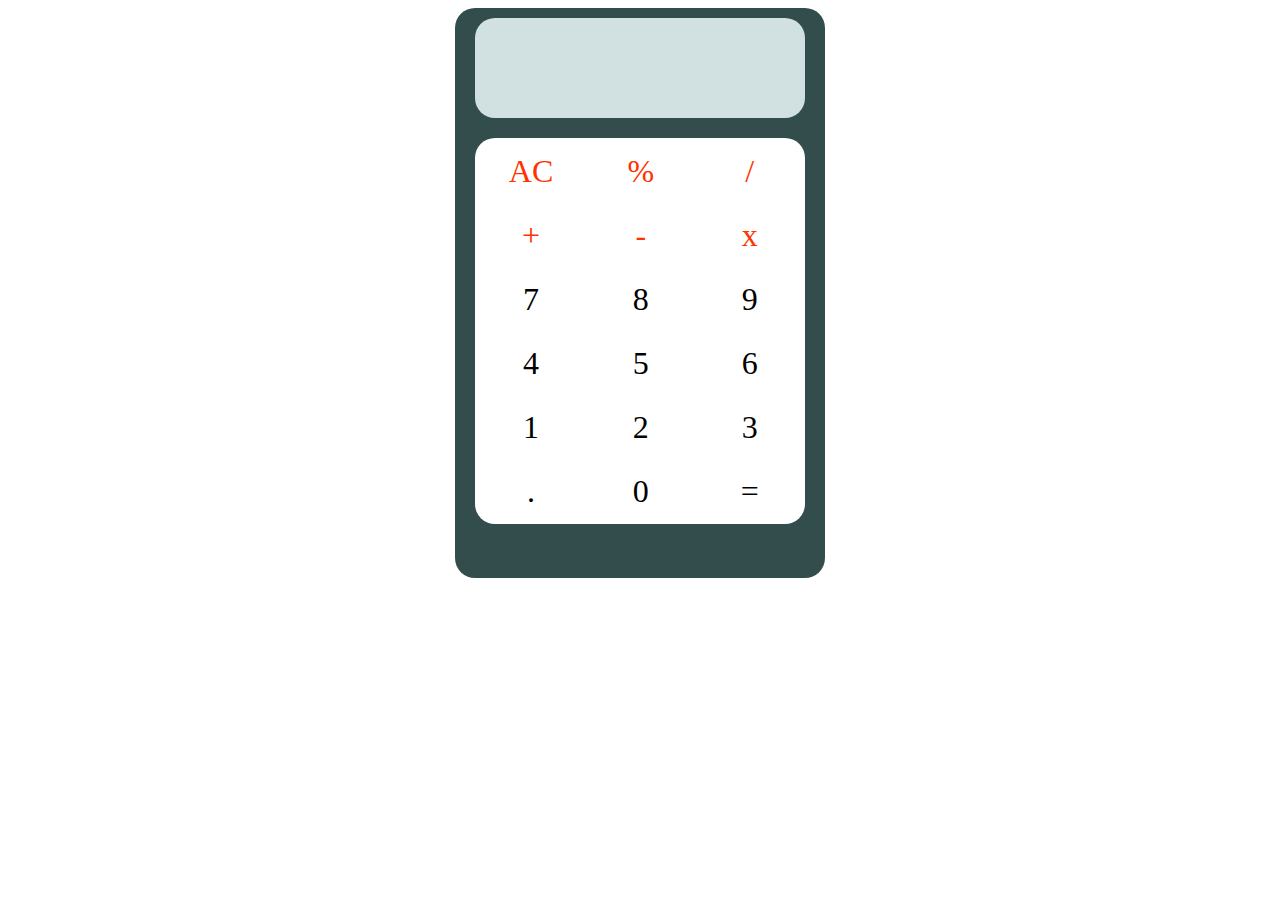
<file: calculator/index.html>
<!DOCTYPE html>
<html lang="en">
<head>
    <meta charset="UTF-8">
    <title>Calculator</title>
    <link rel="stylesheet" href="calc.css">
    <script src="calc.js"></script>
</head>
<body>
	<div>
		<header id="screen"></header>
		<table>
		
      			<tbody>
				<tr class="orange">
					<td onclick="clearScr()">AC</td>
          				<td onclick="sendNum('*0.01')">%</td>
          				<td onclick="sendNum('/')">/</td>
				</tr>
				<tr class="orange">
					<td onclick="sendNum('+')">+</td>
					<td onclick="sendNum('-')">-</td>
					<td onclick="sendNum('*')">x</td>
				</tr>
				<tr>
			    		<td onclick="sendNum('7')">7</td>
			    		<td onclick="sendNum('8')">8</td>
			    		<td onclick="sendNum('9')">9</td>
				</tr>
				<tr>
					<td onclick="sendNum('4')">4</td>
					<td onclick="sendNum('5')">5</td>
					<td onclick="sendNum('6')">6</td>
				</tr>
				<tr>
      					<td onclick="sendNum('1')">1</td>
					<td onclick="sendNum('2')">2</td>
					<td onclick="sendNum('3')">3</td>
				</tr>
				<tr>
      					<td onclick="sendNum('.')">.</td>
					<td onclick="sendNum('0')">0</td>
					<td onclick="equalTo()">=</td>
				</tr>	
			</tbody>
		</table>
	</div>
</body>
</html>
</file>
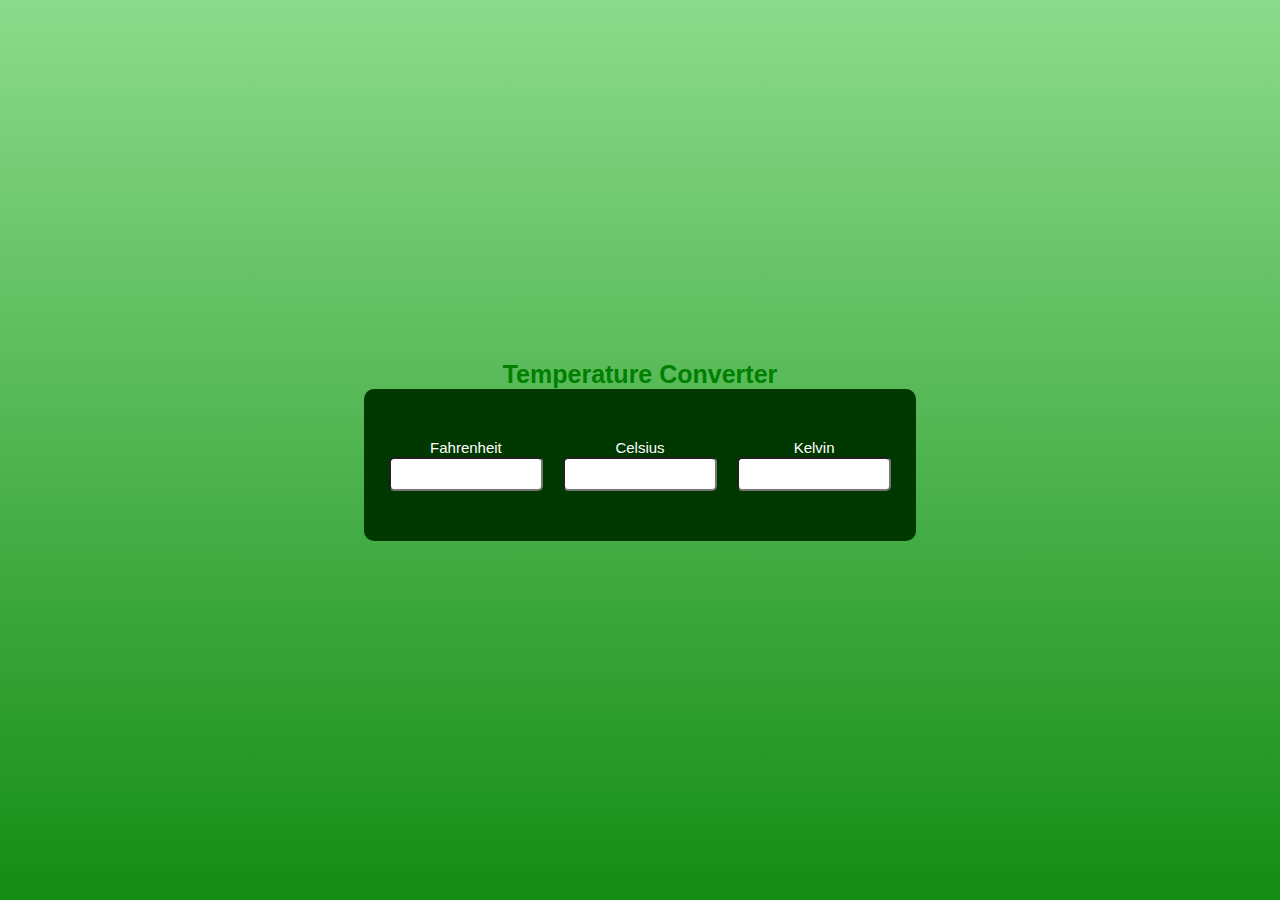
<file: converter/index.html>
<!DOCTYPE html>
<html lang="en">
<head>
    <meta charset="UTF-8">
    <meta http-equiv="X-UA-Compatible" content="IE=edge">
    <meta name="viewport" content="width=device-width, initial-scale=1.0">
    <title>Document</title>
    <style>
        * {
            margin: 0;
            padding: 0;
            font-family: Verdana, Geneva, Tahoma, sans-serif;
        }
        
        .container {
            width: 100%;
            height: 100vh;
            background-image:
            linear-gradient(rgb(140, 219, 140), rgb(20, 141, 20));
            display: flex;
            flex-direction: column;
            justify-content: center;
            align-items: center;
        }
        
        .container h1 {
            color: green;
            font-weight: 700;
            font-size: 25px;
            text-align: center;
        }
        
        .converter-row {
            display: flex;
            width: 40%;
            justify-content: space-between;
            align-items: center;
            background: rgb(0, 56, 0);
            border-radius: 10px;
            padding: 50px 20px;
        }
        
        .col {
            flex-basis: 32%;
            text-align: center;
        }
        
        .col label {
            font-size: 15px;
            font-weight: 500;
            margin-bottom: 10px;
            color: #fff;
        }
        
        .col input {
            width: 150px;
            height: 30px;
            background: white;
            border-radius: 5px;
            text-align: center;
        }
    </style>
</head>
<body>
    
    <div class="container">
            <h1>Temperature Converter</h1>
        <div class="converter-row">
            <div class="col">
                <label>Fahrenheit</label>
                <input type="number" id="fahrenheit">
            </div>
    
            <div class="col">
                <label>Celsius</label>
                <input type="number" id="celsius">
            </div>
    
            <div class="col">
                <label>Kelvin</label>
                <input type="number" id="kelvin">
            </div>
        </div>
    </div>
    
    <script>
        let celsius = document.getElementById('celsius');
        let fahrenheit = document.getElementById('fahrenheit');
        let kelvin = document.getElementById('kelvin');
        celsius.oninput = function () {
            let f = (parseFloat(celsius.value) * 9) / 5 + 32;
            fahrenheit.value = parseFloat(f.toFixed(2));
        
            let k = (parseFloat(celsius.value) + 273.15);
            kelvin.value = parseFloat(k.toFixed(2));
        }
        fahrenheit.oninput = function () {
            let c = ((parseFloat(
                fahrenheit.value) - 32) * 5) / 9;
            celsius.value = parseFloat(c.toFixed(2));
        
            let k = (parseFloat(
                fahrenheit.value) - 32) * 5 / 9 + 273.15;
            kelvin.value = parseFloat(k.toFixed(2));
        }
        kelvin.oninput = function () {
            let f = (parseFloat(
                kelvin.value) - 273.15) * 9 / 5 + 32;
            fahrenheit.value = parseFloat(f.toFixed(2));
        
            let c = (parseFloat(kelvin.value) - 273.15);
            celsius.value = parseFloat(c.toFixed(2));
        }
    </script>
    
</body>
</html>
</file>
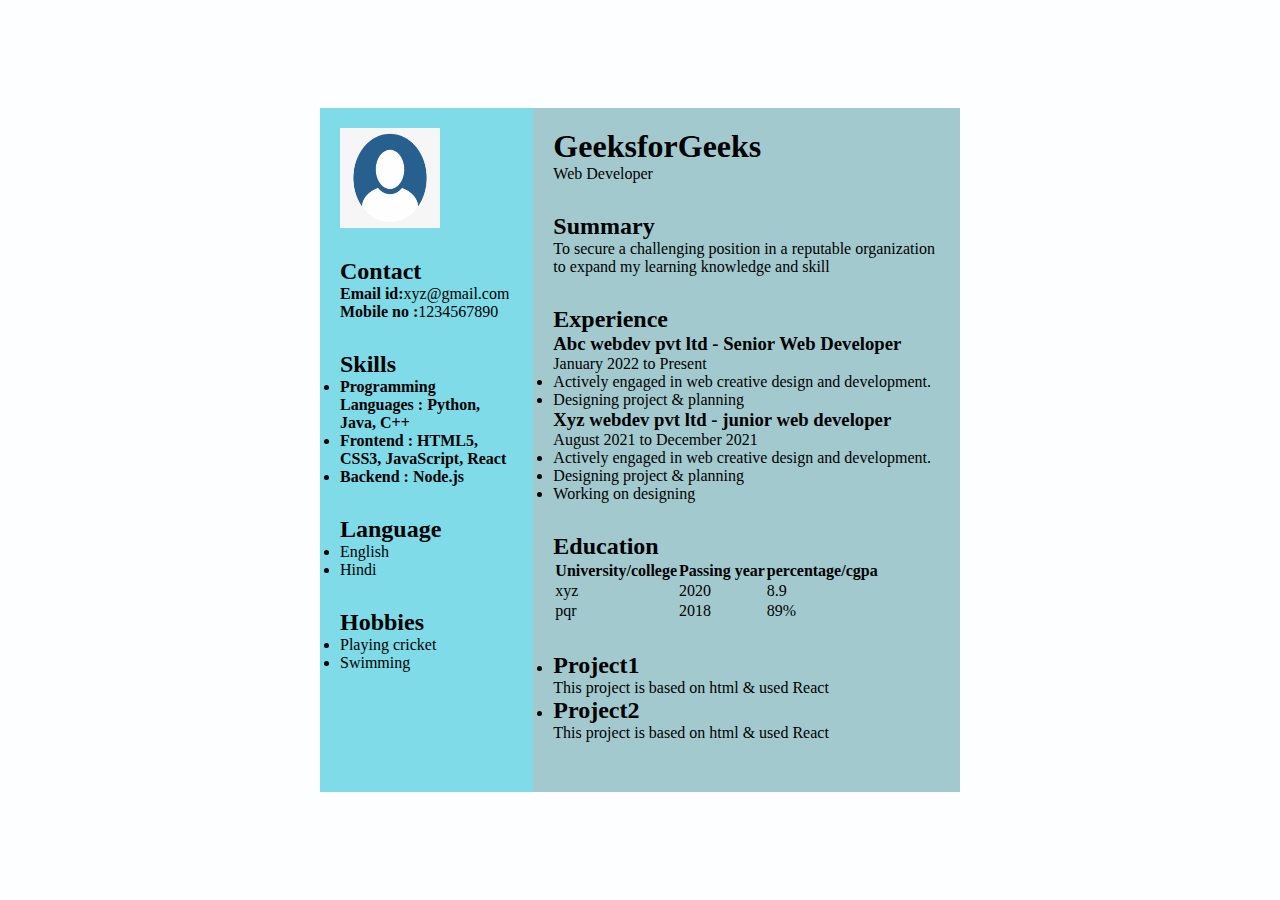
<file: CV/index.html>
<html lang="en">

<head>
	<meta charset="UTF-8">
	<meta http-equiv="X-UA-Compatible" content="IE=edge">
	<meta name="viewport"
		content="width=device-width, initial-scale=1.0">
	<link rel="stylesheet" href="resume.css">
</head>

<body>
	<div class="full">
		<div class="left">
			<div class="image">
				<img src=
"pic.png"
					alt="gfg-logo"
					style="width:100px;height:100px;">
			</div>
			<div class="Contact">
				<h2>Contact</h2>
				<p><b>Email id:</b>xyz@gmail.com</p>
				<p><b>Mobile no :</b>1234567890</p>
			</div>
			<div class="Skills">
				<h2>Skills</h2>
				<ul>
					<li><b>Programming Languages :
					Python, Java, C++</b></li>
					<li><b>Frontend : HTML5, CSS3,
					JavaScript, React</b></li>
					<li><b>Backend : Node.js</b></li>
				</ul>
			</div>
			<div class="Language">
				<h2>Language</h2>
				<ul>
					<li>English</li>
					<li>Hindi</li>
				</ul>
			</div>
			<div class="Hobbies">
				<h2>Hobbies</h2>
				<ul>
					<li>Playing cricket</li>
					<li>Swimming</li>
				</ul>
			</div>
		</div>
		<div class="right">
			<div class="name">
				<h1>GeeksforGeeks</h1>
			</div>
			<div class="title">
				<p>Web Developer</p>
			</div>
			<div class="Summary">
				<h2>Summary</h2>
				<p>To secure a challenging position in a
				reputable organization
					to expand my learning knowledge and skill
				</p>
			</div>
			<div class="Experience">
				<h2>Experience</h2>
				<h3>Abc webdev pvt ltd - Senior Web Developer</h3>
				<p>January 2022 to Present</p>
				<ul>
					<li>Actively engaged in web creative
					design and development.</li>
					<li>Designing project & planning</li>
				</ul>
				<h3>Xyz webdev pvt ltd - junior web developer</h3>
				<p>August 2021 to December 2021</p>
				<ul>
					<li>Actively engaged in web creative
					design and development.</li>
					<li>Designing project & planning</li>
					<li>Working on designing</li>
				</ul>
			</div>
			<div class="Education">
				<h2>Education</h2>
				<table>
					<tr>
						<th>University/college </th>
						<th>Passing year </th>
						<th>percentage/cgpa</th>
					</tr>
					<tr>
						<td>xyz</td>
						<td>2020</td>
						<td>8.9</td>
					</tr>
					<tr>
						<td>pqr</td>
						<td>2018</td>
						<td>89%</td>
					</tr>
				</table>
			</div>
			<div class="project">
				<ul>
					<li>
						<h2>Project1</h2>
						<p>This project is based on html
						& used React</p>
					</li>
					<li>
						<h2>Project2</h2>
						<p>This project is based on html
						& used React</p>
					</li>
				</ul>
			</div>
		</div>
	</div>
</body>

</html>
</file>
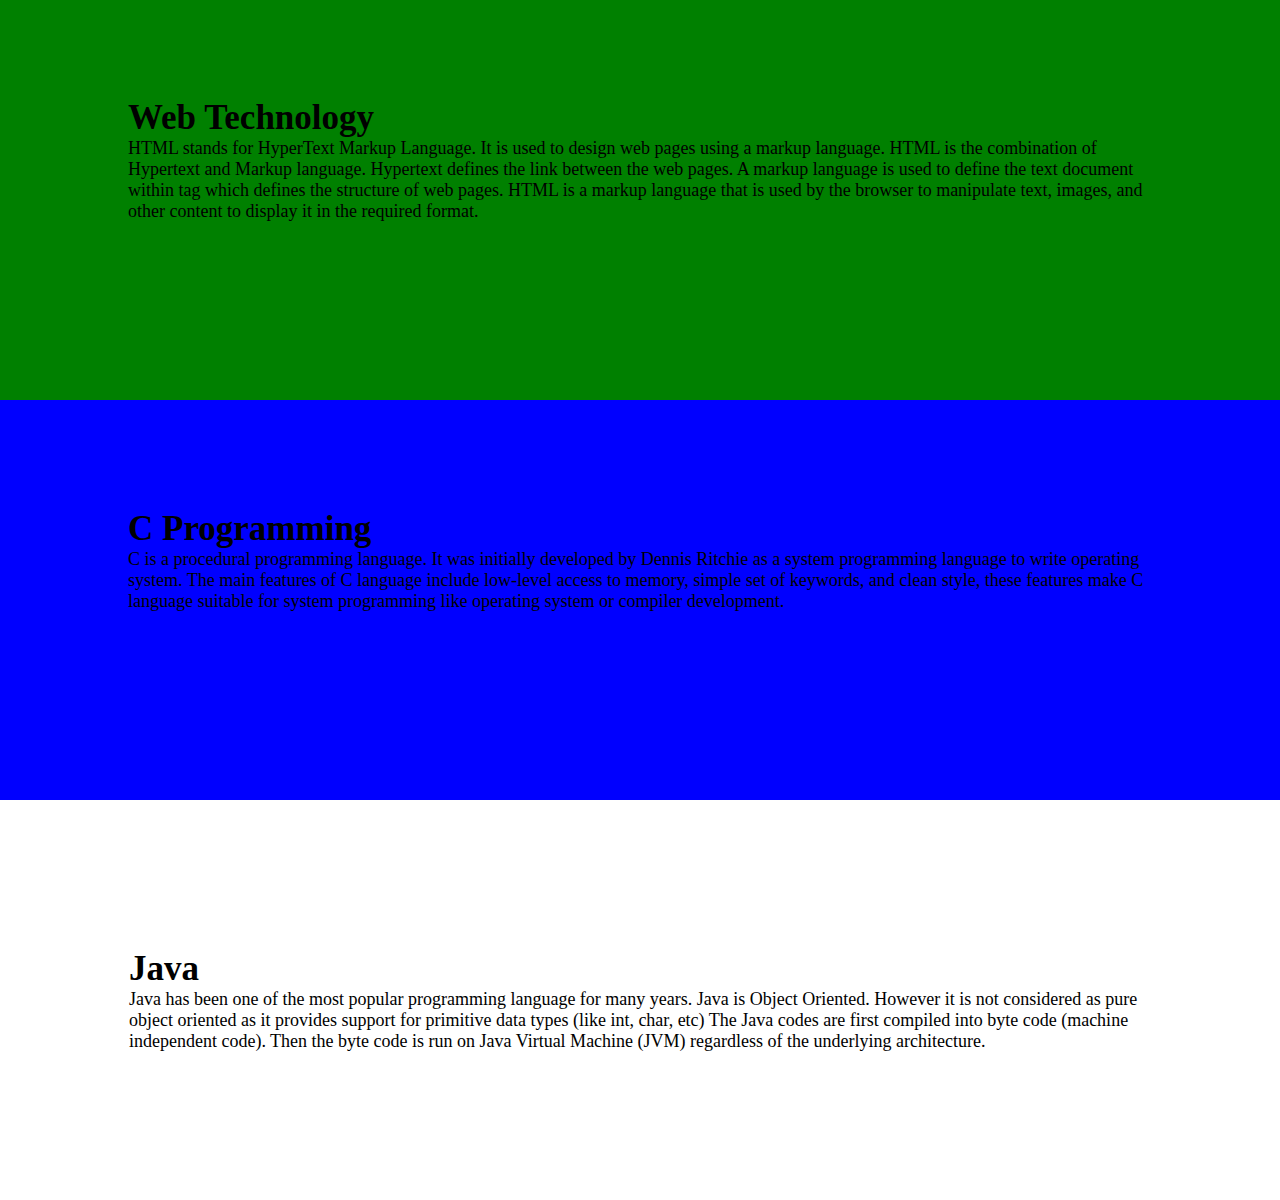
<file: programming_language/index.html>
<!DOCTYPE html>

<html>

<head>
	<title>Programming Language</title>

	<style>
		* {
			margin: 0;
			padding: 0;
		}

		.navbar {
			display: flex;
			align-items: center;
			justify-content: center;
			position: sticky;
			top: 0;
			cursor: pointer;
		}

		.background {
			background: black;
			background-blend-mode: darken;
			background-size: cover;
		}

		.nav-list {
			width: 70%;
			display: flex;
			align-items: center;
		}

		.logo {
			display: flex;
			justify-content: center;
			align-items: center;
		}

		.logo img {
			width: 180px;
			border-radius: 50px;
		}

		.nav-list li {
			list-style: none;
			padding: 26px 30px;
		}

		.nav-list li a {
			text-decoration: none;
			color: white;
		}

		.nav-list li a:hover {
			color: grey;
		}

		.rightnav {
			width: 30%;
			text-align: right;
		}

		#search {
			padding: 5px;
			font-size: 17px;
			border: 2px solid grey;
			border-radius: 9px;
		}

		.firstsection {
			background-color: green;
			height: 400px;
		}

		.secondsection {
			background-color: blue;
			height: 400px;
		}

		.box-main {
			display: flex;
			justify-content: center;
			align-items: center;
			color: black;
			max-width: 80%;
			margin: auto;
			height: 80%;
		}

		.firsthalf {
			width: 100%;
			display: flex;
			flex-direction: column;
			justify-content: center;
		}

		.secondhalf {
			width: 30%;
		}

		.secondhalf img {
			width: 70%;
			border: 4px solid white;
			border-radius: 150px;
			display: block;
			margin: auto;
		}

		.text-big {
			font-family: 'Piazzolla', serif;
			font-weight: bold;
			font-size: 35px;
		}

		.text-small {
			font-size: 18px;
		}

		.btn {
			padding: 8px 20px;
			margin: 7px 0;
			border: 2px solid white;
			border-radius: 8px;
			background: none;
			color: white;
			cursor: pointer;
		}

		.btn-sm {
			padding: 6px 10px;
			vertical-align: middle;
		}

		.section {
			height: 400px;
			display: flex;
			align-items: center;
			justify-content: center;
			max-width: 90%;
			margin: auto;
		}

		.section-Left {
			flex-direction: row-reverse;
		}

		.paras {
			padding: 0px 65px;
		}

		.thumbnail img {
			width: 250px;
			border: 2px solid black;
			border-radius: 26px;
			margin-top: 19px;
		}

		.center {
			text-align: center;
		}

		.text-footer {
			text-align: center;
			padding: 30px 0;
			font-family: 'Ubuntu', sans-serif;
			display: flex;
			justify-content: center;
			color: white;
		}
	</style>
</head>

<body>

	<section class="firstsection">
		<div class="box-main">
			<div class="firstHalf">
				<h1 class="text-big" id="web">Web Technology</h1>
				<p class="text-small">
					HTML stands for HyperText Markup Language.
					It is used to design web pages using a markup
					language. HTML is the combination of Hypertext
					and Markup language. Hypertext defines the
					link between the web pages. A markup language
					is used to define the text document within tag
					which defines the structure of web pages.
					HTML is a markup language that is used by the
					browser to manipulate text, images, and other
					content to display it in the required format.
				</p>


			</div>
		</div>
	</section>

	<section class="secondsection">
		<div class="box-main">
			<div class="firstHalf">
				<h1 class="text-big" id="program">
					C Programming
				</h1>
				<p class="text-small">
					C is a procedural programming language. It
					was initially developed by Dennis Ritchie
					as a system programming language to write
					operating system. The main features of C
					language include low-level access to memory,
					simple set of keywords, and clean style,
					these features make C language suitable for
					system programming like operating system or
					compiler development.
				</p>


			</div>
		</div>
	</section>

	<section class="section">
		<div class="paras">
			<h1 class="sectionTag text-big">Java</h1>

			<p class="sectionSubTag text-small">
				Java has been one of the most popular
				programming language for many years.
				Java is Object Oriented. However it is
				not considered as pure object oriented
				as it provides support for primitive
				data types (like int, char, etc) The
				Java codes are first compiled into byte
				code (machine independent code). Then
				the byte code is run on Java Virtual
				Machine (JVM) regardless of the
				underlying architecture.
			</p>


		</div>
	</section>
</body>

</html>
</file>
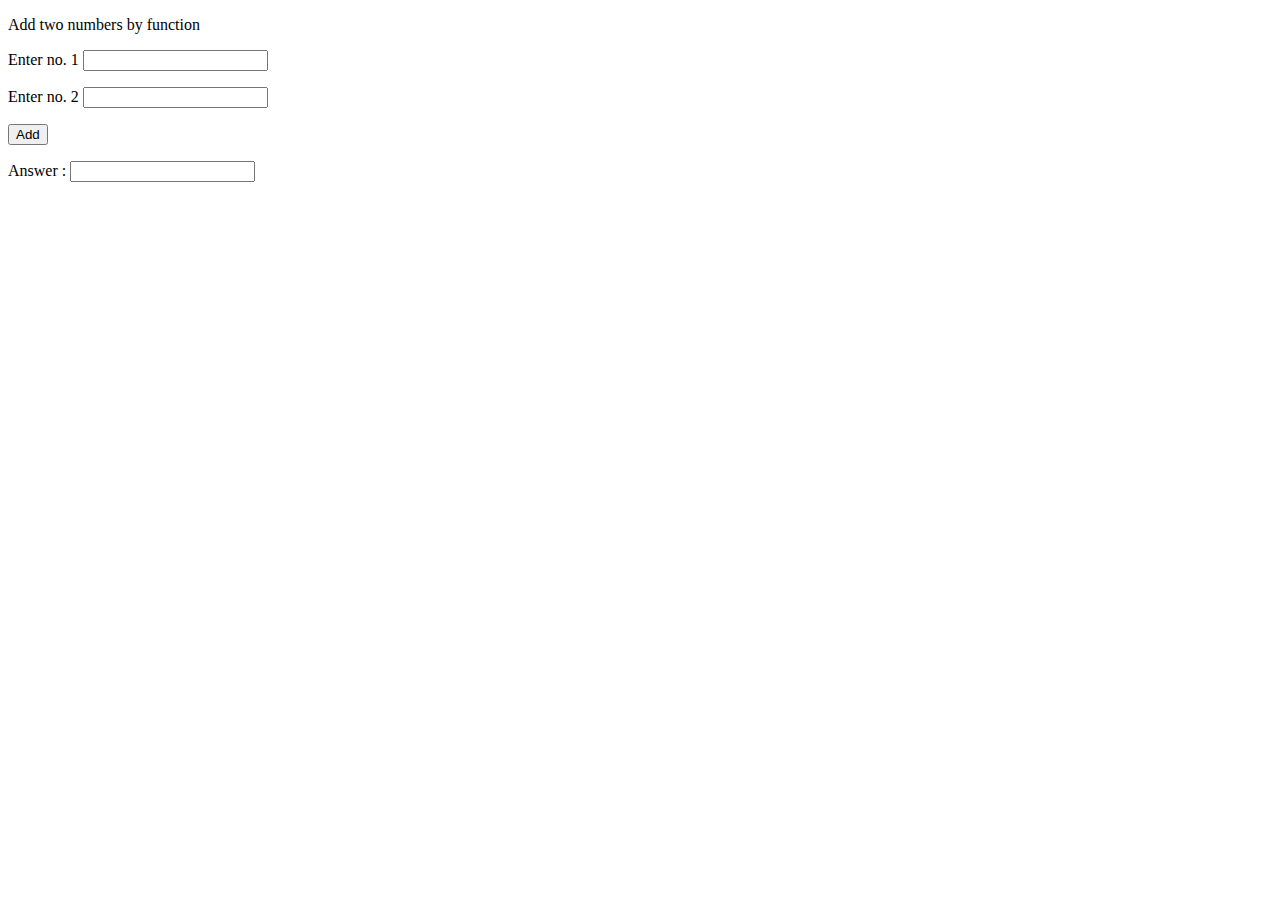
<file: add2.html>
<!DOCTYPE html>
<html lang="en">
<head>
    <meta charset="UTF-8">
    <meta http-equiv="X-UA-Compatible" content="IE=edge">
    <meta name="viewport" content="width=device-width, initial-scale=1.0">
    <title>Document</title>
    <script>
        function add(){
            var a = Number(document.getElementById("num1").value);
            var b = Number(document.getElementById("num2").value);
            var c = a + b;
            document.getElementById("ans").value = c;
        }
    </script>
</head>
<body>
    <p>Add two numbers by function</p>
    <p>Enter no. 1 <input type="number" id="num1"></p>
    <p>Enter no. 2 <input type="number" id="num2"></p>
    <button onclick="add()">Add</button>
    <p>Answer : <input type="number" id="ans"></p>

</body>
</html>
</file>
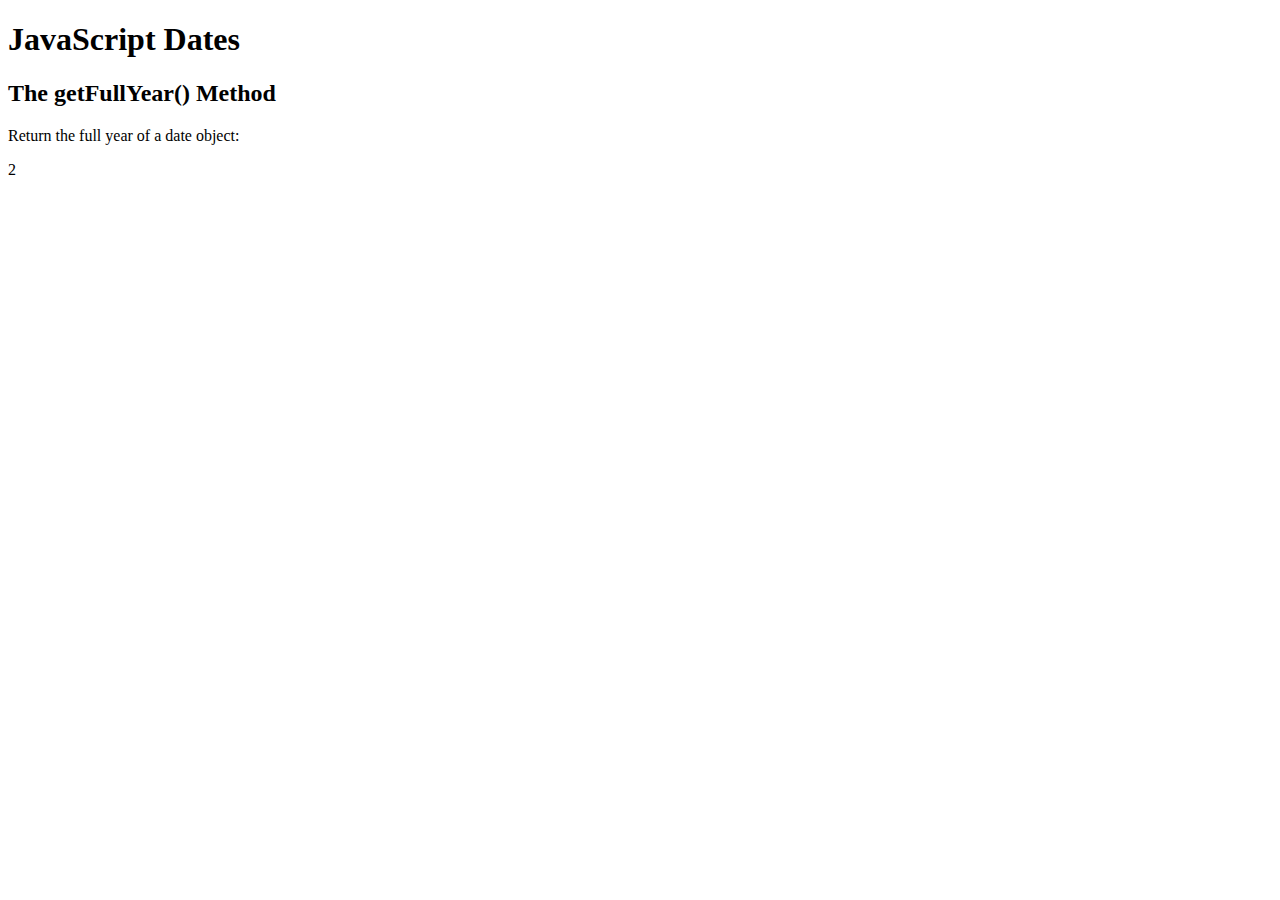
<file: all_date_func.html>
<!DOCTYPE html>
<html>
<body>
<h1>JavaScript Dates</h1>
<h2>The getFullYear() Method</h2>
<p>Return the full year of a date object:</p>

<p id="demo"></p>

<script>
const d = new Date()
document.getElementById("demo").innerHTML = d.getFullYear();
document.getElementById("demo").innerHTML = d.getMonth();
document.getElementById("demo").innerHTML = d.getDate();
document.getElementById("demo").innerHTML = d.getHours();
</script>

</body>
</html>
</file>
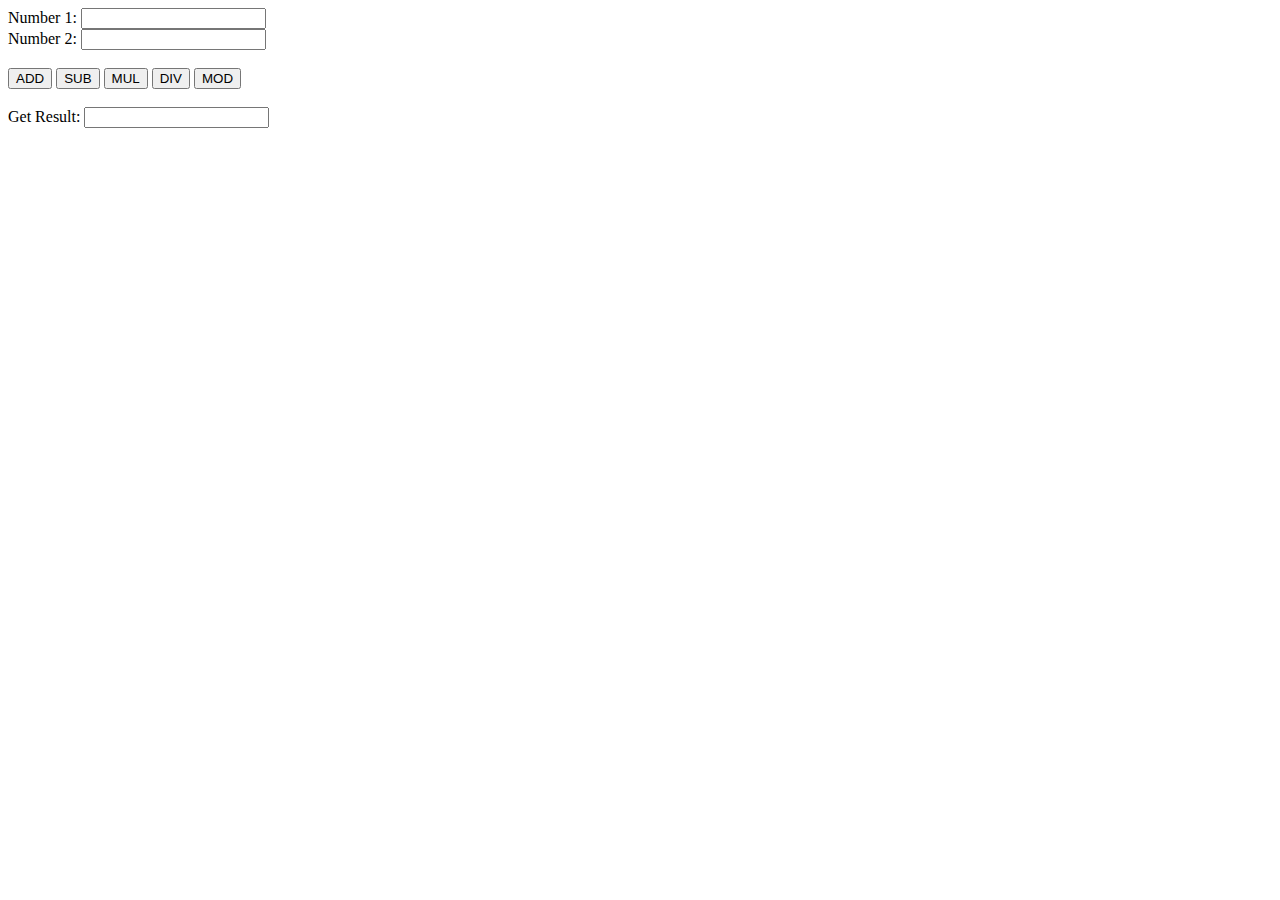
<file: arthimetic.html>
<!DOCTYPE html>
<html>
<body>
  <script type="text/javascript">
    function multiply(){
      a=Number(document.my_cal.first.value);
      b=Number(document.my_cal.second.value);
      c=a*b;
      document.my_cal.total.value=c;
    }

    function addition(){
      a=Number(document.my_cal.first.value);
      b=Number(document.my_cal.second.value);
      c=a+b;
      document.my_cal.total.value=c;
    }


    function subtraction(){
      a=Number(document.my_cal.first.value);
      b=Number(document.my_cal.second.value);
      c=a-b;
      document.my_cal.total.value=c;
    }


    function division(){
      a=Number(document.my_cal.first.value);
      b=Number(document.my_cal.second.value);
      c=a/b;
      document.my_cal.total.value=c;
    }

    function modulus(){
      a=Number(document.my_cal.first.value);
      b=Number(document.my_cal.second.value);
      c=a%b;
      document.my_cal.total.value=c;
    }
  </script>

  <!-- Opening a HTML Form. -->
  <form name="my_cal">

    <!-- Here user will enter 1st number. -->
    Number 1: <input type="text" name="first">
    
    <br>

    <!-- Here user will enter 2nd number. -->
    Number 2: <input type="text" name="second">

    <br><br>

    <input type="button" value="ADD" onclick="javascript:addition();">
    <input type="button" value="SUB" onclick="javascript:subtraction();">
    <input type="button" value="MUL" onclick="javascript:multiply();">
    <input type="button" value="DIV" onclick="javascript:division();">
    <input type="button" value="MOD" onclick="javascript:modulus();">
   
    <br><br>

    <!-- Here result will be displayed. -->
    Get Result: <input type="text" name="total">

  </body>
  </html>
</file>
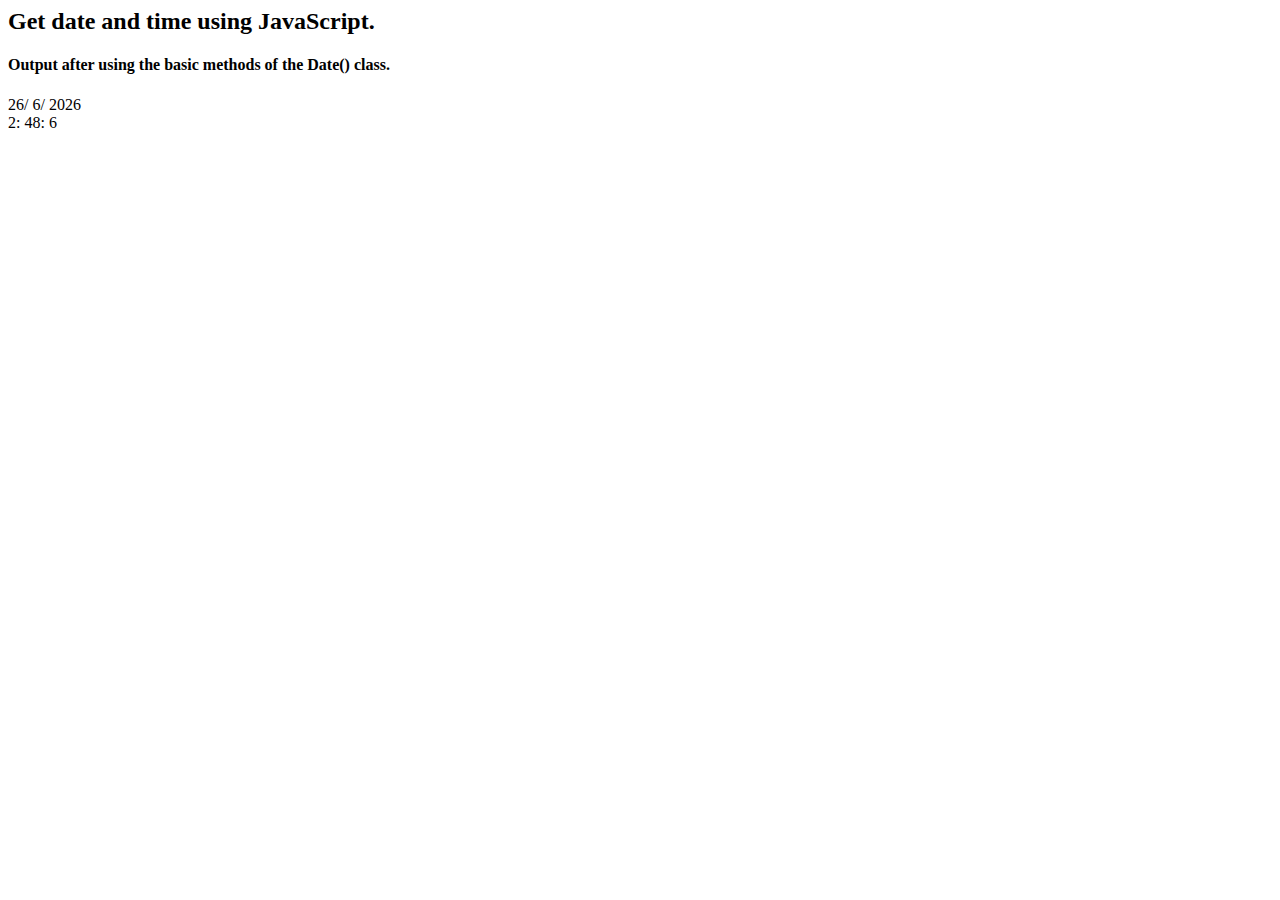
<file: current_time.html>
<html>
<head>
   <title>Get date and time in JavaScript.</title>
</head>
<body>
   <h2>Get date and time using JavaScript.</h2>
   <h4>Output after using the basic methods of the Date() class.</h4>
   <div id="date"> </div>
   <div id="time"> </div>
   <script type="text/javascript">
      let date = document.getElementById("date");
      let time = document.getElementById("time");
      // creating the date object and getting the date and time
      let newDate = new Date();
      let year = newDate.getFullYear();
      let month = newDate.getMonth();
      let todaySDate = newDate.getDate();
      let hours = newDate.getHours();
      let minutes = newDate.getMinutes();
      let seconds = newDate.getSeconds();
      date.innerHTML = " " + todaySDate + "/ " + month + "/ " + year;
      time.innerHTML = hours + ": " + minutes + ": " + seconds;
   </script>
</body>
</html>
</file>
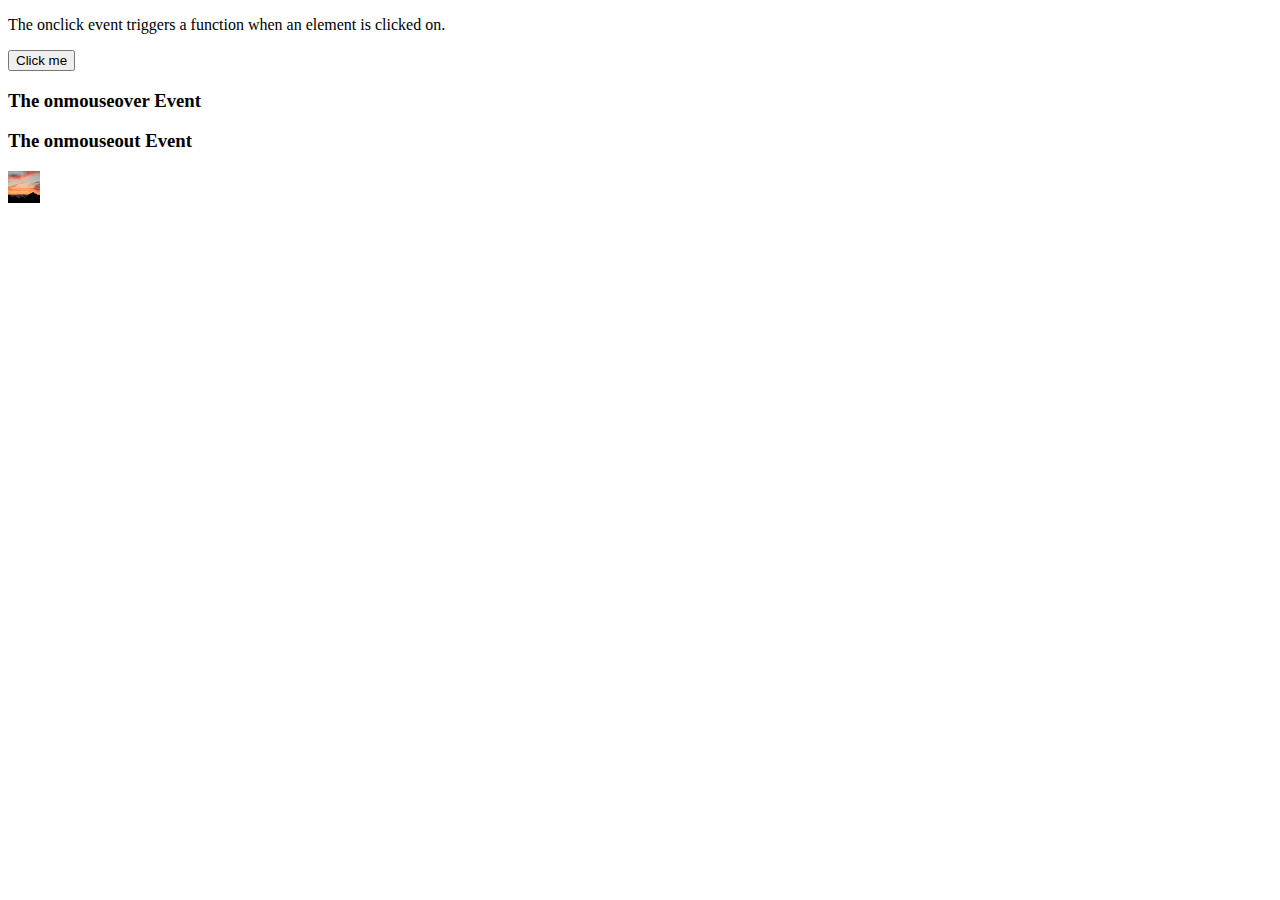
<file: mouse.html>
<!DOCTYPE html>
<html>

<body>

    <p>The onclick event triggers a function when an element is clicked on.</p>

    <button onclick="myFunction()">Click me</button>

    <p id="demo"></p>

    <h3>The onmouseover Event</h3>
    <h3>The onmouseout Event</h3>

    <img onmouseover="bigImg(this)" onmouseout="normalImg(this)" border="0px" src="image.jfif" alt="Smiley" width="32"
        height="32">
    <script>
        function bigImg(x) {
            x.style.height = "64px";
            x.style.width = "64px";
        }

        function normalImg(x) {
            x.style.height = "32px";
            x.style.width = "32px";
        }

        function myFunction() {
            document.getElementById("demo").innerHTML = "Hello World";
        }
    </script>

</body>

</html>
</file>
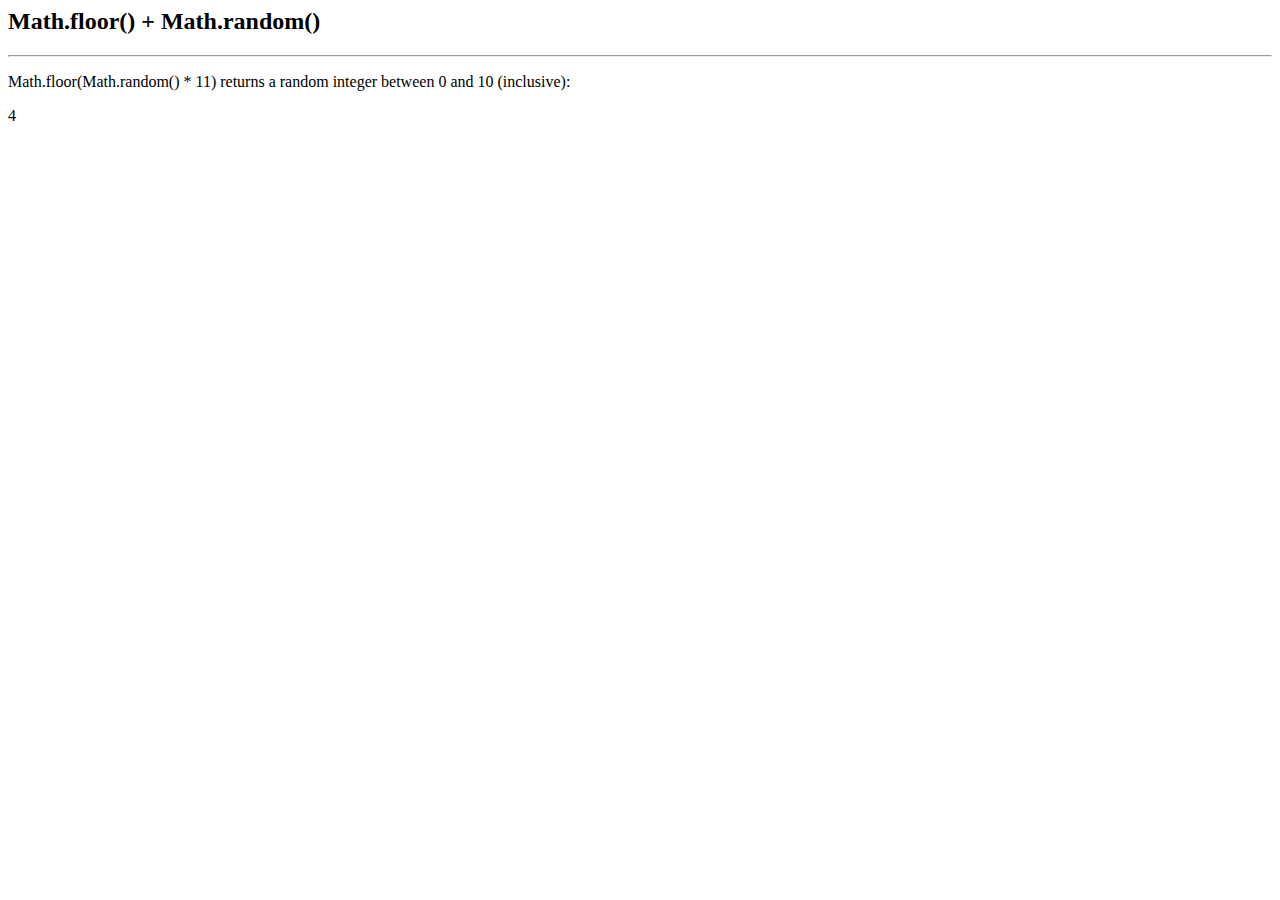
<file: random.html>
<html>
<body>
	<h2>Math.floor() + Math.random()</h2>
              <hr>
	<p>
	   Math.floor(Math.random() * 11) returns
	   a random integer between 0 and 10
	   (inclusive):
	  </p>		
	<p id="demo"></p>
	<!-- Script to use Math.random() function
	and Math.floor() function to return random
	integer -->
	<script>
		document.getElementById("demo").innerHTML =
					Math.floor(Math.random() * 11);
	</script>
</body>
</html>
</file>
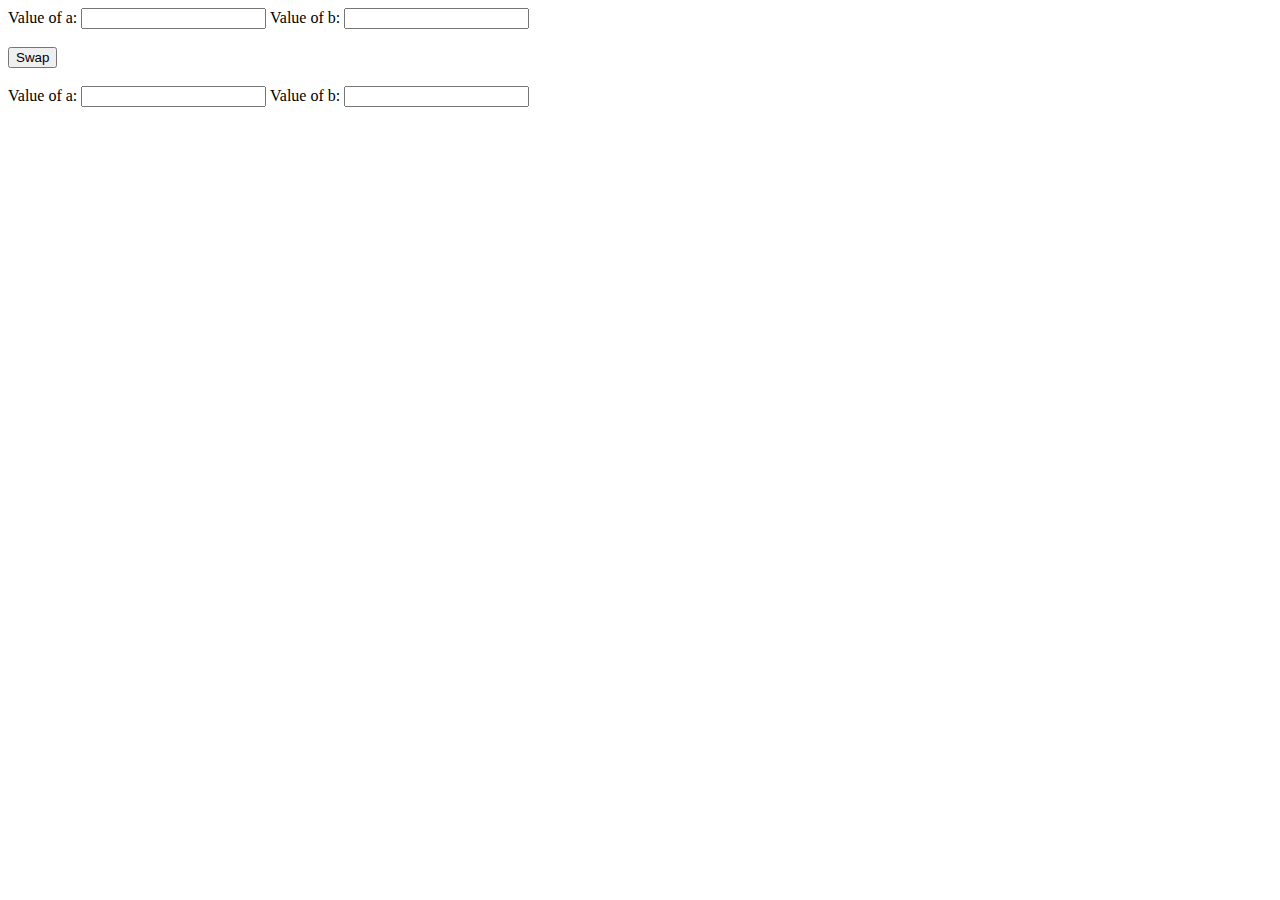
<file: swap.html>
<!doctype html>
<html>
<head>
<script>
function swap(){
var a,b,c;
a=Number(document.getElementById("first").value);
b=Number(document.getElementById("second").value);
c=a;
a=b;
b=c;
document.getElementById("answer1").value= a;
document.getElementById("answer2").value= b;
}
</script>
</head>
<body>
Value of a: <input id="first">
Value of b: <input id="second"></br></br>
<button onclick="swap()">Swap</button></br></br>
Value of a: <input id="answer1">
Value of b: <input id="answer2">
</body>
</html>
</file>
<file: calculator/calc.css>
div{
	background-color: #334d4d;
	margin: 50px;
	width: 350px;
	height: 550px;
	margin: 0 auto;			/* horizontally centreing an element */
	border-radius: 20px;
	padding: 10px;
}

header{
	background-color: #d1e0e0;
	width: 330px;
	height: 100px;
	border-radius: 20px;
	margin: 0 auto;	
	font-size: xx-large;
	color: #000000;
	text-align: center;

}

table{
	background-color: #FFFFFF;
	margin: 0 auto;
	margin-top: 20px;
	margin-right: 10px;
	margin-left: 10px;
	border-radius: 20px;
}

td{
	width: 110px;
	height: 60px;
	text-align: center;
	font-size: xx-large;

}

.orange{
	color: #ff3300;
}

td:active{
	background-color: #e0e0d1;
	border-radius: 20px;
}
</file>
<file: CV/resume.css>
/* Write CSS Here */
* {
	margin: 0;
	padding: 0;
	box-sizing: border-box;
}
body {
	background-color: rgb(253, 254, 255);
	display: flex;
	justify-content: center;
	align-items: center;
}
.full {
	width: 50%;
	max-width: 1000px;
	min-height: 100px;
	background-color: rgb(245, 239, 231);
	margin: 0px;
	display: grid;
	grid-template-columns: 2fr 4fr;
}
.left {
	position: initial;
	background-color: rgb(126, 219, 231);
	padding: 20px;

}
.right {
	position: initial;
	background-color: rgb(162, 202, 206);
	padding: 20px;

}
.image, .Contact, .Skills, .Language, .Hobbies, .title,
.Summary, .Experience, .Education, .project {
	margin-bottom: 30px;
}
.h2 {
	background-color: rgb(4, 96, 150);
}
</file>
